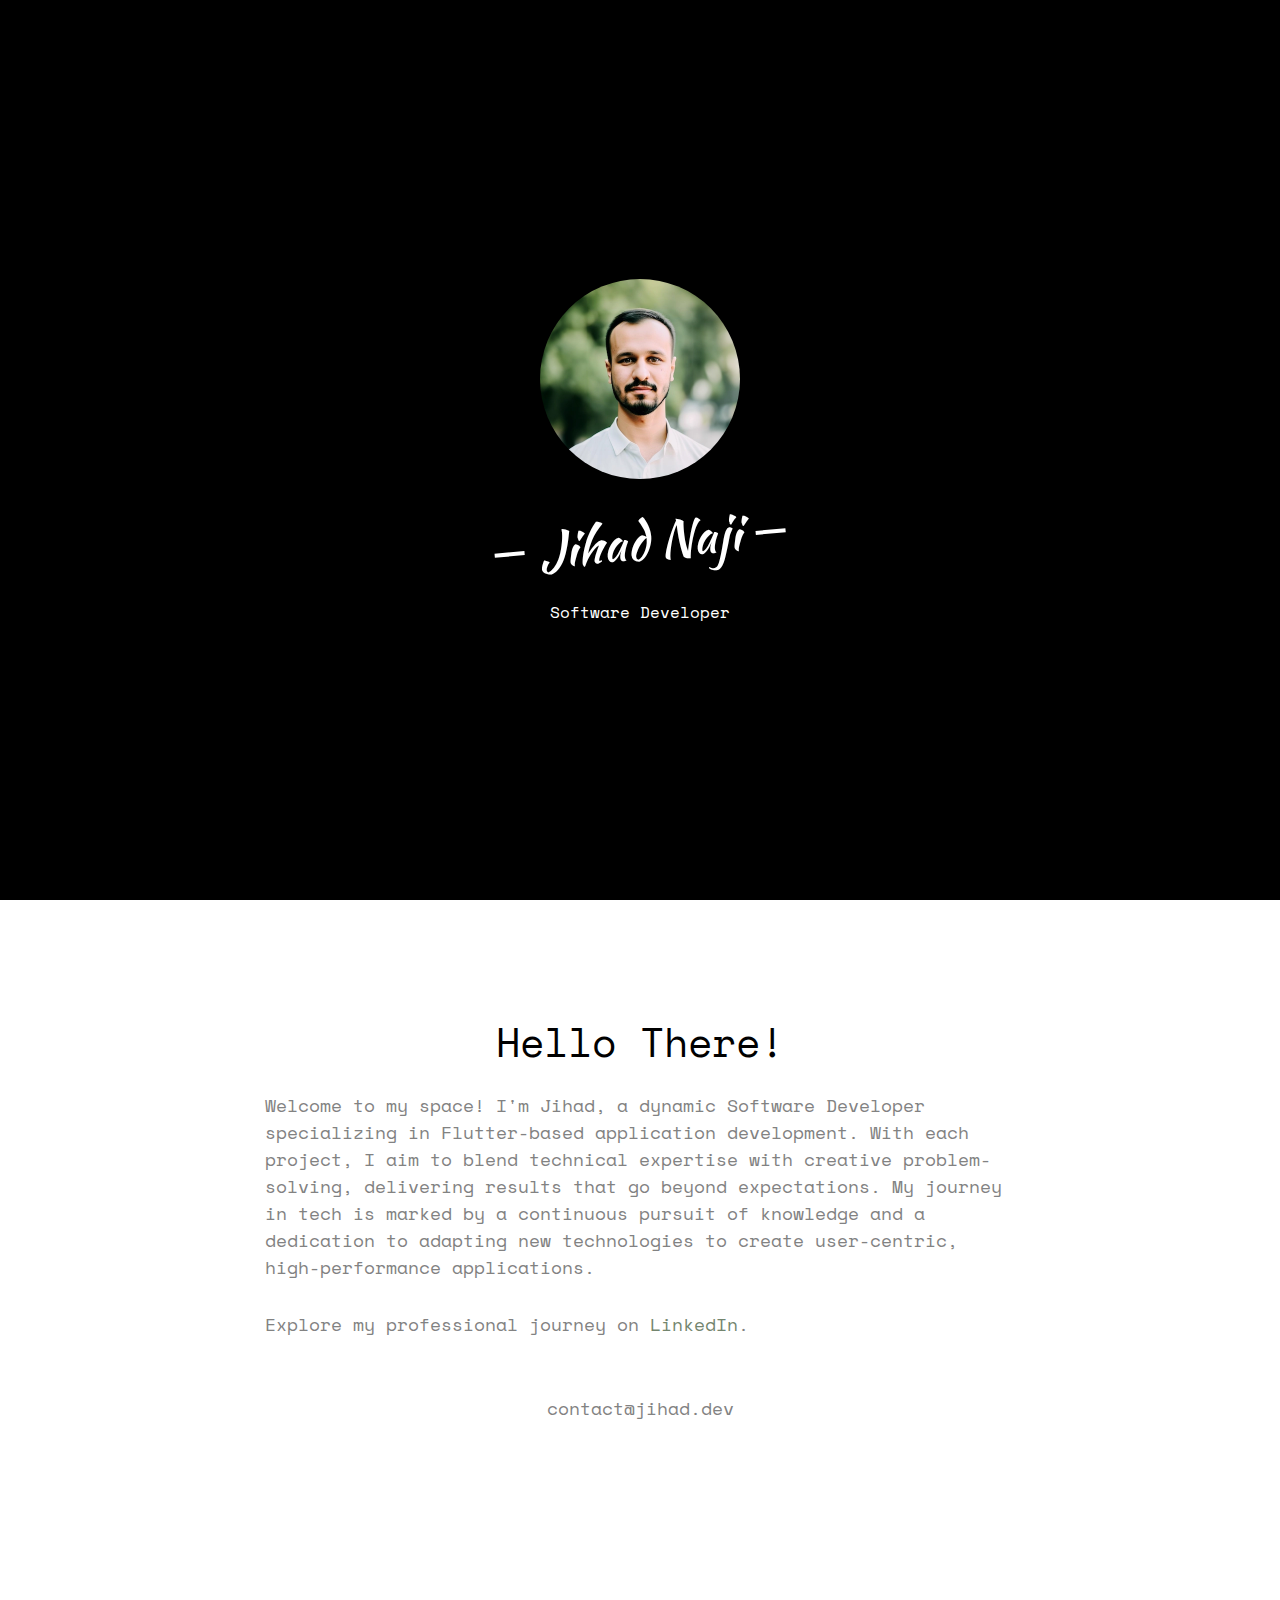
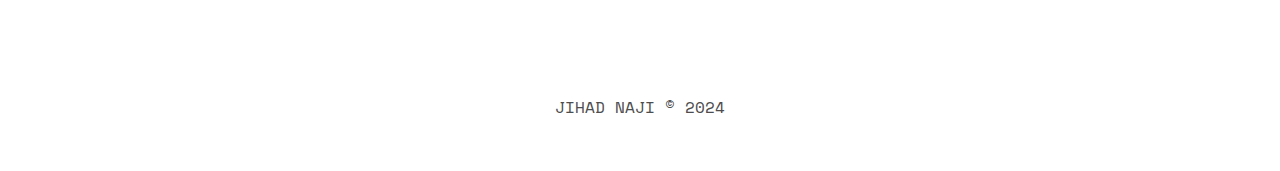
<file: index.html>
<!DOCTYPE HTML>
<html lang="en">

	<head>

		<meta charset="utf-8">
		<meta http-equiv="X-UA-Compatible" content="IE=edge">
		<title>Jihad Naji | Experienced Flutter Developer</title>
		<meta name="viewport" content="width=device-width, initial-scale=1">
		<meta name="description"
			content="Jihad Naji - Proficient in software development and specialized in Flutter, committed to creating innovative web and mobile application solutions.">
		<meta name="keywords"
			content="Jihad Naji, Software Developer, Flutter Developer, Dart, Firebase, Innovative, Tech Solutions, Application Development, Web Development, Programming, Project Management, Duhok, Kurdistan, Iraq, IT Expert">
		<meta name="author" content="Jihad Naji">
		<link rel="canonical" href="https://jihad.dev">
		<meta name="robots" content="index, follow">
		<meta property="og:title" content="Jihad Naji | Software & Flutter Developer">
		<meta property="og:description"
			content="Discover Jihad Naji's expertise in software and Flutter development, focused on delivering innovative and user-centric technology solutions.">
		<meta property="og:url" content="https://jihad.dev">
		<meta property="og:type" content="website">
		<meta property="og:image" content="https://jihad.dev/images/user.jpeg">

		<!-- Fav icons & App icons -->
		<link rel="apple-touch-icon" sizes="57x57" href="/apple-icon-57x57.png">
		<link rel="apple-touch-icon" sizes="60x60" href="/apple-icon-60x60.png">
		<link rel="apple-touch-icon" sizes="72x72" href="/apple-icon-72x72.png">
		<link rel="apple-touch-icon" sizes="76x76" href="/apple-icon-76x76.png">
		<link rel="apple-touch-icon" sizes="114x114" href="/apple-icon-114x114.png">
		<link rel="apple-touch-icon" sizes="120x120" href="/apple-icon-120x120.png">
		<link rel="apple-touch-icon" sizes="144x144" href="/apple-icon-144x144.png">
		<link rel="apple-touch-icon" sizes="152x152" href="/apple-icon-152x152.png">
		<link rel="apple-touch-icon" sizes="180x180" href="/apple-icon-180x180.png">
		<link rel="icon" type="image/png" sizes="192x192" href="/android-icon-192x192.png">
		<link rel="icon" type="image/png" sizes="32x32" href="/favicon-32x32.png">
		<link rel="icon" type="image/png" sizes="96x96" href="/favicon-96x96.png">
		<link rel="icon" type="image/png" sizes="16x16" href="/favicon-16x16.png">
		<link rel="manifest" href="/manifest.json">
		<meta name="msapplication-TileColor" content="#000000">
		<meta name="msapplication-TileImage" content="/ms-icon-144x144.png">
		<meta name="theme-color" content="#000000">

		<link rel="preconnect" href="https://fonts.googleapis.com">
		<link rel="preconnect" href="https://fonts.gstatic.com" crossorigin>
		<link href="https://fonts.googleapis.com/css?family=Space+Mono&display=swap"
			rel="stylesheet">
		<link href="https://fonts.googleapis.com/css?family=Kaushan+Script&display=swap"
			rel="stylesheet">

		<!-- Animate.css -->
		<link rel="stylesheet" href="css/animate.css">
		<!-- Icomoon Icon Fonts-->
		<link rel="stylesheet" href="css/icomoon.css">
		<!-- Bootstrap  -->
		<link rel="stylesheet" href="css/bootstrap.css">

		<!-- Theme style  -->
		<link rel="stylesheet" href="css/style.css">

		<!-- Modernizr JS -->
		<script src="js/modernizr-3.6.0.min.js"></script>
		<!-- FOR IE9 below -->
		<!--[if lt IE 9]>
	<script src="js/respond.min.js"></script>
	<![endif]-->

	</head>

	<body>

		<div class="fh5co-loader"></div>

		<div id="page">
			<header id="fh5co-header" class="fh5co-cover js-fullheight" role="banner"
				data-stellar-background-ratio="0.5">
				<div class="overlay"></div>
				<div class="container">
					<div class="row">
						<div class="col-md-8 col-md-offset-2 text-center">
							<div class="display-t js-fullheight">
								<div class="display-tc js-fullheight animate-box"
									data-animate-effect="fadeIn">
									<div class="profile-thumb user-profile"></div>
									<h1><span>Jihad Naji</span></h1>
									<h3><span>Software Developer</span></h3>
								</div>
							</div>
						</div>
					</div>
				</div>
			</header>

			<div id="fh5co-about" class="animate-box">
				<div class="container">
					<div class="row">
						<div class="col-md-8 col-md-offset-2 fh5co-heading">
							<h2 class="text-center">Hello There!</h2>
							<p>
								Welcome to my space! I'm Jihad, a dynamic Software
								Developer specializing in Flutter-based application
								development. With each project, I aim to blend technical expertise
								with creative problem-solving, delivering results that go beyond
								expectations. My journey in tech is marked by a continuous pursuit
								of knowledge and a dedication to adapting new technologies to create
								user-centric, high-performance applications.
							</p>
							<p>
								Explore my professional journey on
								<a href="https://linkedin.com/in/jihadnaji"
									target="_blank">LinkedIn</a>.
							</p>
							<br>
							<p class="text-center">
								contact@jihad.dev
							</p>
						</div>
					</div>
				</div>
			</div>

			<div id="fh5co-footer">
				<div class="container">
					<div class="row">
						<div class="col-md-12 text-center">
							<p>JIHAD NAJI &copy; 2024</p>
						</div>
					</div>
				</div>
			</div>
		</div>
		<!-- jQuery -->
		<script src="js/jquery.min.js"></script>
		<!-- jQuery Easing -->
		<script src="js/jquery.easing.1.3.js"></script>
		<!-- Bootstrap -->
		<script src="js/bootstrap.min.js"></script>
		<!-- Waypoints -->
		<script src="js/jquery.waypoints.min.js"></script>
		<!-- Stellar Parallax -->
		<script src="js/jquery.stellar.min.js"></script>

		<!-- Main -->
		<script src="js/main.js"></script>
	</body>

</html>
</file>
<file: css/icomoon.css>
@font-face {
  font-family: icomoon;
  src: url(fonts/icomoon.eot?1oniuf);
  src: url(fonts/icomoon.eot?1oniuf#iefix) format("embedded-opentype"),
    url(fonts/icomoon.ttf?1oniuf) format("truetype"),
    url(fonts/icomoon.woff?1oniuf) format("woff"),
    url(fonts/icomoon.svg?1oniuf#icomoon) format("svg");
  font-weight: 400;
  font-style: normal;
}
[class*=" icon-"],
[class^="icon-"] {
  font-family: icomoon !important;
  speak: none;
  font-style: normal;
  font-weight: 400;
  font-variant: normal;
  text-transform: none;
  line-height: 1;
  -webkit-font-smoothing: antialiased;
  -moz-osx-font-smoothing: grayscale;
}
.icon-mobile:before {
  content: "\e000";
}
.icon-piechart:before {
  content: "\e050";
}
.icon-facebook:before {
  content: "\e05d";
}
.icon-twitter:before {
  content: "\e05e";
}
.icon-linkedin:before {
  content: "\e062";
}
.icon-box2:before {
  content: "\ea82";
}
.icon-user2:before {
  content: "\ea8e";
}
.icon-image2:before {
  content: "\ea9c";
}
.icon-up:before {
  content: "\eab3";
}
.icon-arrow-up:before {
  content: "\e91b";
}
.icon-block:before {
  content: "\e970";
}
.icon-box:before {
  content: "\e973";
}
.icon-copy:before {
  content: "\e98b";
}
.icon-email:before {
  content: "\e99b";
}
.icon-image:before {
  content: "\e9bc";
}
.icon-images:before {
  content: "\e9bd";
}
.icon-info:before {
  content: "\e9c1";
}
.icon-link:before {
  content: "\e9d0";
}
.icon-mobile2:before {
  content: "\e9e5";
}
.icon-text:before {
  content: "\ea28";
}
.icon-user:before {
  content: "\ea37";
}
.icon-facebook2:before {
  content: "\ea68";
}
.icon-linkedin2:before {
  content: "\ea74";
}
.icon-twitter2:before {
  content: "\ea7d";
}
.icon-image3:before {
  content: "\eacb";
}
.icon-images2:before {
  content: "\eacc";
}
.icon-profile:before {
  content: "\eae1";
}
.icon-copy2:before {
  content: "\eaea";
}
.icon-display:before {
  content: "\eb14";
}
.icon-mobile3:before {
  content: "\eb16";
}
.icon-mobile22:before {
  content: "\eb17";
}
.icon-user3:before {
  content: "\eb2f";
}
.icon-link2:before {
  content: "\eb89";
}
.icon-info2:before {
  content: "\ebca";
}
.icon-first:before {
  content: "\ebdf";
}
.icon-arrow-up2:before {
  content: "\ebf0";
}
.icon-arrow-up22:before {
  content: "\ebf8";
}
.icon-text-width:before {
  content: "\ec1d";
}
.icon-facebook3:before {
  content: "\ec4d";
}
.icon-facebook22:before {
  content: "\ec4e";
}
.icon-twitter3:before {
  content: "\ec53";
}
.icon-android:before {
  content: "\ec7d";
}
.icon-linkedin3:before {
  content: "\ec86";
}
.icon-linkedin22:before {
  content: "\ec87";
}
.icon-IE:before {
  content: "\ec98";
}
.icon-edge:before {
  content: "\ec99";
}
.icon-css3:before {
  content: "\eca3";
}
.icon-IcoMoon:before {
  content: "\eca7";
}
</file>
<file: css/style.css>
@font-face {
  font-family: icomoon;
  src: url(../fonts/icomoon/icomoon.eot?srf3rx);
  src: url(../fonts/icomoon/icomoon.eot?srf3rx#iefix)
      format("embedded-opentype"),
    url(../fonts/icomoon/icomoon.ttf?srf3rx) format("truetype"),
    url(../fonts/icomoon/icomoon.woff?srf3rx) format("woff"),
    url(../fonts/icomoon/icomoon.svg?srf3rx#icomoon) format("svg");
  font-weight: 400;
  font-style: normal;
}
body {
  font-family: "Space Mono", Arial, serif;
  font-weight: 400;
  font-size: 16px;
  line-height: 1.7;
  color: #4d4d4d;
  background: #fff;
}
#page {
  position: relative;
  overflow-x: hidden;
  width: 100%;
  height: 100%;
  -webkit-transition: 0.5s;
  -o-transition: 0.5s;
  transition: 0.5s;
}
a {
  color: #73856e;
  -webkit-transition: 0.5s;
  -o-transition: 0.5s;
  transition: 0.5s;
}
a:active,
a:focus,
a:hover {
  color: #73856e;
  outline: 0;
  text-decoration: none;
}
p {
  margin-bottom: 30px;
}
h1,
h2,
h3,
h4,
h5,
h6 {
  color: #000;
  font-family: "Space Mono", Arial, serif;
  font-weight: 400;
  margin: 0 0 20px 0;
}
::-webkit-selection {
  color: #fff;
  background: #73856e;
}
::-moz-selection {
  color: #fff;
  background: #73856e;
}
::selection {
  color: #fff;
  background: #73856e;
}
#fh5co-header,
.fh5co-cover {
  background-color: transparent;
  background-size: cover;
  background-attachment: fixed;
  position: relative;
  height: 600px;
  width: 100%;
}
#fh5co-header .overlay,
.fh5co-cover .overlay {
  position: absolute;
  top: 0;
  bottom: 0;
  left: 0;
  right: 0;
  background: #000;
}
#fh5co-header .display-t,
.fh5co-cover .display-t {
  width: 100%;
  display: table;
}
#fh5co-header .display-tc,
.fh5co-cover .display-tc {
  display: table-cell;
  vertical-align: middle;
  height: 600px;
}
#fh5co-header .display-tc h1,
#fh5co-header .display-tc h2,
#fh5co-header .display-tc h3,
.fh5co-cover .display-tc h1,
.fh5co-cover .display-tc h2,
.fh5co-cover .display-tc h3 {
  margin: 0;
  padding: 0;
  color: #fff;
}
#fh5co-header .display-tc h1,
.fh5co-cover .display-tc h1 {
  font-family: "Kaushan Script", cursive;
  margin-bottom: 30px;
  font-size: 50px;
  line-height: 1.3;
  font-weight: 300;
  -webkit-transform: rotate(-5deg);
  -moz-transform: rotate(-5deg);
  -ms-transform: rotate(-5deg);
  -o-transform: rotate(-5deg);
  transform: rotate(-5deg);
}
#fh5co-header .display-tc h1 span,
.fh5co-cover .display-tc h1 span {
  padding: 4px 15px;
  position: relative;
}
#fh5co-header .display-tc h1 span:before,
.fh5co-cover .display-tc h1 span:before {
  position: absolute;
  top: 40px;
  left: 0;
  width: 30px;
  height: 4px;
  content: "";
  background: #fff;
  margin-left: -30px;
}
#fh5co-header .display-tc h1 span:after,
.fh5co-cover .display-tc h1 span:after {
  position: absolute;
  top: 40px;
  right: 0;
  width: 30px;
  height: 4px;
  content: "";
  background: #fff;
  margin-right: -30px;
}
@media screen and (max-width: 768px) {
  #fh5co-header .display-tc h1,
  .fh5co-cover .display-tc h1 {
    font-size: 34px;
  }
  #fh5co-header .display-tc h1 span:before,
  .fh5co-cover .display-tc h1 span:before {
    top: 28px;
    width: 20px;
    height: 3px;
    margin-left: -15px;
  }
  #fh5co-header .display-tc h1 span:after,
  .fh5co-cover .display-tc h1 span:after {
    top: 28px;
    width: 20px;
    height: 3px;
    margin-right: -15px;
  }
}
#fh5co-header .display-tc h2,
.fh5co-cover .display-tc h2 {
  font-size: 20px;
  line-height: 1.5;
  margin-bottom: 30px;
}
#fh5co-header .display-tc h3,
.fh5co-cover .display-tc h3 {
  font-size: 16px;
}
@media screen and (max-width: 768px) {
  #fh5co-header .display-tc h3,
  .fh5co-cover .display-tc h3 {
    font-size: 14px;
  }
}
#fh5co-header .display-tc .profile-thumb,
.fh5co-cover .display-tc .profile-thumb {
  background-size: cover !important;
  background-position: center center;
  background-repeat: no-repeat;
  position: relative;
  height: 200px;
  width: 200px;
  margin: 0 auto;
  margin-bottom: 30px;
  -webkit-border-radius: 50%;
  -moz-border-radius: 50%;
  -ms-border-radius: 50%;
  border-radius: 50%;
}
#fh5co-header .display-tc .fh5co-social-icons li a,
.fh5co-cover .display-tc .fh5co-social-icons li a {
  color: #fff;
}
#fh5co-header .display-tc .fh5co-social-icons li a i,
.fh5co-cover .display-tc .fh5co-social-icons li a i {
  font-size: 30px;
}
#fh5co-about,
#fh5co-contact,
#fh5co-started {
  padding: 7em 0;
  clear: both;
}
@media screen and (max-width: 768px) {
  #fh5co-about,
  #fh5co-contact,
  #fh5co-started {
    padding: 3em 0;
  }
}
#fh5co-started {
  border-bottom: none;
}
.fh5co-bg-dark {
  background: #000;
}
.fh5co-bg-dark .fh5co-heading h2 {
  color: #fff !important;
}
.info {
  margin: 0;
  padding: 0;
  width: 90%;
  float: left;
}
@media screen and (max-width: 768px) {
  .info {
    margin-bottom: 3em;
  }
}
.info li {
  width: 100%;
  float: left;
  list-style: none;
  padding: 10px 0;
}
.info li:first-child {
  padding-top: 0;
}
.info li .first-block {
  width: 40%;
  display: inline-block;
  color: #000;
  font-weight: 700;
}
.info li .second-block {
  width: 60%;
  display: inline-block;
  color: rgba(0, 0, 0, 0.5);
}
.fh5co-social-icons {
  margin: 0;
  padding: 0;
}
.fh5co-social-icons li {
  margin: 0;
  padding: 0;
  list-style: none;
  display: -moz-inline-stack;
  display: inline-block;
  zoom: 1;
}
.fh5co-social-icons li a {
  display: -moz-inline-stack;
  display: inline-block;
  zoom: 1;
  color: #73856e;
  padding-left: 10px;
  padding-right: 10px;
}
.fh5co-social-icons li a i {
  font-size: 20px;
}
#fh5co-about .fh5co-social-icons {
  margin: 0;
  padding: 0;
}
#fh5co-about .fh5co-social-icons li {
  padding: 0;
  list-style: none;
  display: -moz-inline-stack;
  display: inline-block;
  zoom: 1;
}
#fh5co-about .fh5co-social-icons li a {
  display: -moz-inline-stack;
  display: inline-block;
  zoom: 1;
  color: #fff;
  background: #000;
  padding: 10px 10px 2px 10px;
  -webkit-border-radius: 2px;
  -moz-border-radius: 2px;
  -ms-border-radius: 2px;
  border-radius: 2px;
}
#fh5co-about .fh5co-social-icons li a i {
  font-size: 20px;
}
#fh5co-about .fh5co-social-icons li a:hover {
  background: #73856e;
}
.fh5co-heading {
  margin-bottom: 5em;
}
.fh5co-heading h2 {
  font-size: 40px;
  margin-bottom: 20px;
  line-height: 1.5;
  color: #000;
}
.fh5co-heading p {
  font-size: 18px;
  line-height: 1.5;
  color: #828282;
}
.fh5co-heading span {
  display: block;
  margin-bottom: 10px;
  text-transform: uppercase;
  font-size: 12px;
  letter-spacing: 2px;
}
#fh5co-started {
  background-size: cover;
  background-position: center center;
  background-repeat: no-repeat;
  position: relative;
  float: left;
  width: 100%;
}
#fh5co-started .fh5co-heading {
  margin-bottom: 0;
}
#fh5co-started .fh5co-heading h2 {
  color: #fff;
  margin-bottom: 20px !important;
}
#fh5co-started .fh5co-heading p {
  color: rgba(255, 255, 255, 0.8);
}
#fh5co-started .btn {
  height: 54px;
  border: none !important;
  background: #fff;
  color: #2f3c4f;
  font-size: 16px;
  text-transform: uppercase;
  font-weight: 400;
  padding-left: 50px;
  padding-right: 50px;
}
#fh5co-footer {
  padding: 50px 0;
  float: left;
  width: 100%;
}
#fh5co-footer p:last-child {
  margin-bottom: 0;
}
.contact-info {
  margin-bottom: 4em;
  padding: 0;
}
.contact-info li {
  list-style: none;
  margin: 0 0 20px 0;
  position: relative;
  padding-left: 40px;
  color: #000;
}
.contact-info li i {
  position: absolute;
  top: 0.3em;
  left: 0;
  font-size: 22px;
  color: rgba(0, 0, 0, 0.3);
}
.contact-info li a {
  color: #000;
}
.gototop {
  position: fixed;
  bottom: 20px;
  right: 20px;
  z-index: 999;
  opacity: 0;
  visibility: hidden;
  -webkit-transition: 0.5s;
  -o-transition: 0.5s;
  transition: 0.5s;
}
.gototop a {
  width: 50px;
  height: 50px;
  display: table;
  background: rgba(0, 0, 0, 0.8);
  color: #fff;
  text-align: center;
  -webkit-border-radius: 50%;
  -moz-border-radius: 50%;
  -ms-border-radius: 50%;
  border-radius: 50%;
}
.gototop a i {
  height: 50px;
  display: table-cell;
  vertical-align: middle;
}
.gototop a:active,
.gototop a:focus,
.gototop a:hover {
  text-decoration: none;
  outline: 0;
}
.btn {
  margin-right: 4px;
  margin-bottom: 4px;
  font-family: "Space Mono", Arial, serif;
  font-size: 16px;
  font-weight: 400;
  -webkit-border-radius: 30px;
  -moz-border-radius: 30px;
  -ms-border-radius: 30px;
  border-radius: 30px;
  -webkit-transition: 0.5s;
  -o-transition: 0.5s;
  transition: 0.5s;
  padding: 8px 20px;
}
.btn.btn-md {
  padding: 8px 20px !important;
}
.btn.btn-lg {
  padding: 18px 36px !important;
}
.btn:active,
.btn:focus,
.btn:hover {
  box-shadow: none !important;
  outline: 0 !important;
}
.btn-info {
  background: #5bc0de;
  color: #fff;
  border: 2px solid #5bc0de;
}
.btn-info:active,
.btn-info:focus,
.btn-info:hover {
  background: #46b8da !important;
  border-color: #46b8da !important;
}
.btn.with-arrow {
  position: relative;
  -webkit-transition: 0.3s;
  -o-transition: 0.3s;
  transition: 0.3s;
}
.btn.with-arrow i {
  visibility: hidden;
  opacity: 0;
  position: absolute;
  right: 0;
  top: 50%;
  margin-top: -8px;
  -webkit-transition: 0.2s;
  -o-transition: 0.2s;
  transition: 0.2s;
}
.btn.with-arrow:hover {
  padding-right: 50px;
}
.btn.with-arrow:hover i {
  color: #fff;
  right: 18px;
  visibility: visible;
  opacity: 1;
}
.fh5co-loader {
  position: fixed;
  left: 0;
  top: 0;
  width: 100%;
  height: 100%;
  z-index: 9999;
  background: url(../images/loader.gif) center no-repeat #fff;
}
.js .animate-box {
  opacity: 0;
}

.no-webp .user-profile {
  background: url("../images/user.jpg");
}

.webp .user-profile {
  background: url("../images/user.webp");
}
</file>
